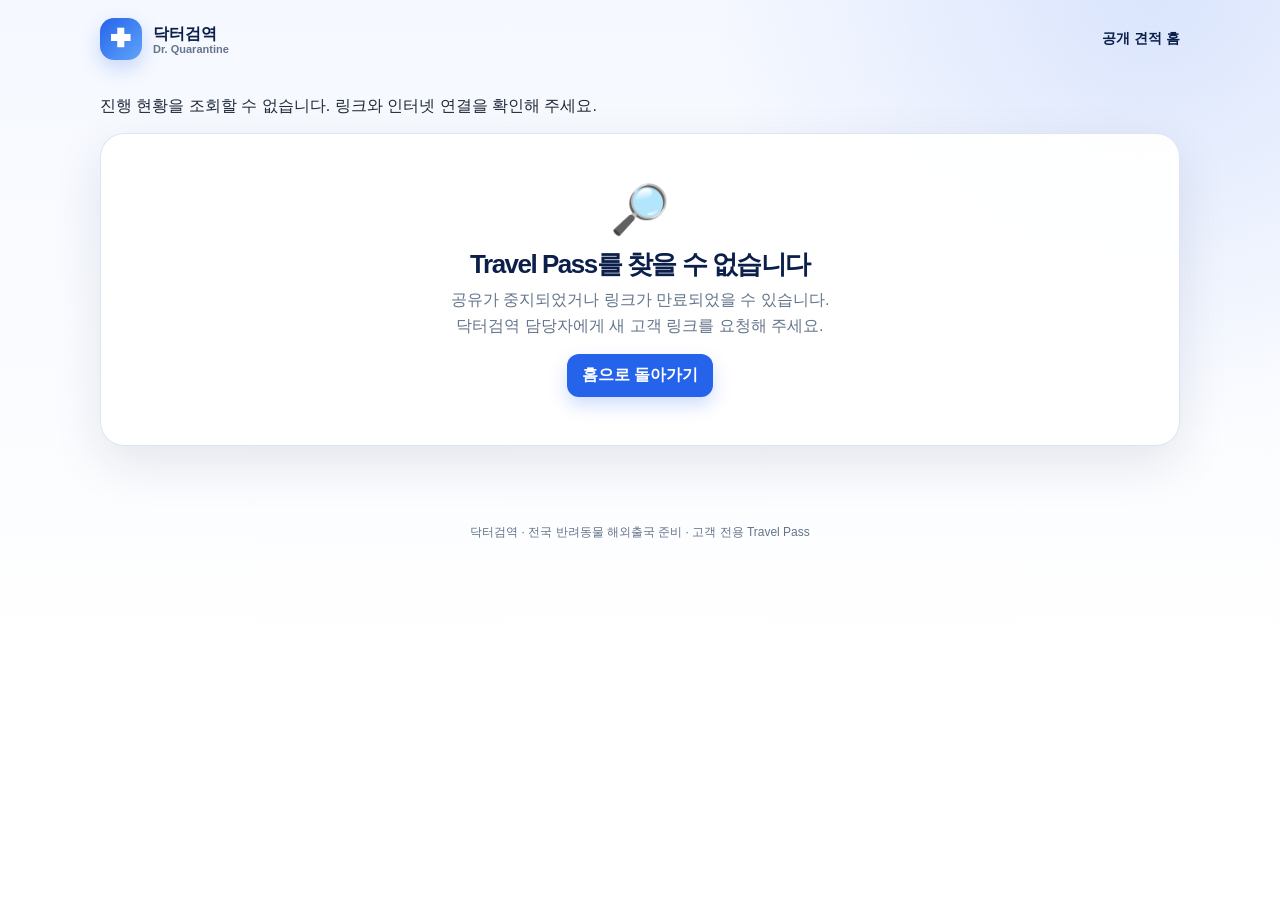
<file: travel.html>
<!doctype html>
<html lang="ko">
<head>
  <meta charset="utf-8">
  <meta name="viewport" content="width=device-width,initial-scale=1">
  <meta name="robots" content="noindex,nofollow">
  <meta name="referrer" content="no-referrer">
  <title>닥터검역 Travel Pass</title>
  <link rel="stylesheet" href="app.css">
</head>
<body>
  <header class="shell topbar">
    <a class="brand" href="index.html"><span class="logo">✚</span><span>닥터검역<small>Dr. Quarantine</small></span></a>
    <a class="nav-link" href="index.html">공개 견적 홈</a>
  </header>

  <main class="shell page">
    <p id="travel-load-status" role="status">진행 현황을 불러오는 중…</p>
    <section id="not-found" class="card empty hidden">
      <div class="icon">🔎</div>
      <h1>Travel Pass를 찾을 수 없습니다</h1>
      <p>공유가 중지되었거나 링크가 만료되었을 수 있습니다.<br>닥터검역 담당자에게 새 고객 링크를 요청해 주세요.</p>
      <a class="btn btn-primary" href="index.html">홈으로 돌아가기</a>
    </section>

    <div id="pass" class="hidden">
      <section class="card hero-card">
        <p class="eyebrow">DR. QUARANTINE · TRAVEL PASS</p>
        <h1><span id="pet-name"></span>의 해외출국 준비</h1>
        <p class="sub">보호자님, 닥터검역이 출국일까지 함께합니다.</p>
        <div class="hero-person">
          <div class="pet-avatar">🐾</div>
          <div><strong id="route"></strong><span id="departure"></span></div>
        </div>
        <div class="stats">
          <div class="stat"><small>출국까지</small><strong id="d-day"></strong></div>
          <div class="stat"><small>준비 진행률</small><strong id="progress-number"></strong></div>
          <div class="stat"><small>현재 단계</small><strong id="current-step"></strong></div>
        </div>
      </section>

      <div class="content-grid">
        <div>
          <section class="card section">
            <div class="section-title"><h2>준비 현황</h2><span class="badge" id="completed-count"></span></div>
            <div class="progress-track"><div class="progress-bar" id="progress-bar"></div></div>
            <div class="progress-copy"><span>전체 준비 일정</span><strong id="progress-copy"></strong></div>
            <div class="next-box"><small>다음 해야 할 일</small><strong id="next-visit"></strong><p id="next-action"></p></div>
          </section>

          <section class="card section" style="margin-top:18px">
            <div class="section-title"><h2>전체 준비 단계</h2><span class="badge">Checklist</span></div>
            <ol id="timeline" class="timeline"></ol>
          </section>
        </div>

        <aside>
          <section class="card section">
            <div class="section-title"><h2>담당자 메모</h2><span class="badge">안내</span></div>
            <p class="memo" id="memo"></p>
          </section>
          <div class="notice" style="margin-top:18px"><strong>내용 확인이 필요하신가요?</strong>일정이나 준비 내용이 실제 안내와 다르면 닥터검역 담당자에게 문의해 주세요.</div>
        </aside>
      </div>
    </div>
  </main>
  <footer class="shell footer">닥터검역 · 전국 반려동물 해외출국 준비 · 고객 전용 Travel Pass</footer>
  <script type="module" src="travel.js?v=20261012-5"></script>
</body>
</html>
</file>
<file: app.css>
:root {
  --navy:#0b1f4a; --navy-2:#102b64; --blue:#2563eb; --blue-light:#eaf1ff;
  --orange:#ff8a1f; --green:#16a34a; --red:#dc2626; --text:#1f2937;
  --muted:#64748b; --line:#dbe4f0; --bg:#f5f8ff; --white:#fff;
  --shadow:0 18px 50px rgba(11,31,74,.10);
}
*{box-sizing:border-box}
html{scroll-behavior:smooth}
body{margin:0;min-height:100vh;font-family:Pretendard,-apple-system,BlinkMacSystemFont,"Segoe UI",sans-serif;color:var(--text);background:radial-gradient(circle at 90% 0,rgba(37,99,235,.13),transparent 30%),linear-gradient(180deg,#f5f8ff,#fff 75%)}
button,input,select,textarea{font:inherit}
button{cursor:pointer}
a{color:inherit}
.shell{width:min(1080px,calc(100% - 32px));margin:auto}
.topbar{padding:18px 0;display:flex;align-items:center;justify-content:space-between;gap:16px}
.brand{display:flex;align-items:center;gap:11px;text-decoration:none;color:var(--navy);font-weight:900}
.logo{width:42px;height:42px;border-radius:14px;background:linear-gradient(135deg,var(--blue),#60a5fa);color:#fff;display:grid;place-items:center;font-size:20px;box-shadow:0 8px 20px rgba(37,99,235,.23)}
.brand small{display:block;color:var(--muted);font-size:11px;font-weight:700;margin-top:-2px}
.nav-link{color:var(--navy);font-size:14px;font-weight:800;text-decoration:none}
.page{padding:18px 0 60px}
.card{background:rgba(255,255,255,.95);border:1px solid rgba(219,228,240,.95);border-radius:24px;box-shadow:var(--shadow)}
.hero-card{padding:28px;background:linear-gradient(135deg,var(--navy),var(--navy-2));color:#fff;overflow:hidden;position:relative}
.hero-card:after{content:"";position:absolute;width:190px;height:190px;border-radius:50%;right:-65px;top:-70px;background:rgba(96,165,250,.18)}
.eyebrow{margin:0 0 8px;color:#bfdbfe;font-size:13px;font-weight:900;letter-spacing:.04em}
h1,h2,h3,p{margin-top:0}
h1{font-size:clamp(28px,6vw,44px);line-height:1.12;letter-spacing:-1.5px;margin-bottom:8px}
.sub{color:#dbeafe;margin:0;line-height:1.6}
.hero-person{display:flex;align-items:center;gap:14px;margin-top:24px}
.pet-avatar{width:56px;height:56px;border-radius:18px;background:#fff;color:var(--navy);display:grid;place-items:center;font-size:28px;flex:0 0 auto}
.hero-person strong{display:block;font-size:20px}
.hero-person span{display:block;color:#bfdbfe;margin-top:3px;font-size:14px}
.stats{display:grid;grid-template-columns:repeat(3,1fr);gap:12px;margin-top:20px;position:relative;z-index:1}
.stat{padding:16px;border-radius:18px;background:rgba(255,255,255,.10);border:1px solid rgba(255,255,255,.12)}
.stat small{display:block;color:#bfdbfe;font-weight:700;margin-bottom:5px}
.stat strong{font-size:clamp(18px,4vw,25px)}
.content-grid{display:grid;grid-template-columns:minmax(0,1.35fr) minmax(280px,.65fr);gap:18px;margin-top:18px}
.section{padding:24px}
.section-title{display:flex;align-items:center;justify-content:space-between;gap:10px;margin-bottom:18px}
.section-title h2{margin:0;color:var(--navy);font-size:20px}
.badge{display:inline-flex;align-items:center;padding:6px 10px;border-radius:999px;background:var(--blue-light);color:var(--blue);font-size:12px;font-weight:900}
.progress-track{height:12px;background:#e8eef8;border-radius:999px;overflow:hidden}
.progress-bar{height:100%;width:0;background:linear-gradient(90deg,var(--blue),#60a5fa);border-radius:inherit;transition:width .35s ease}
.progress-copy{display:flex;justify-content:space-between;gap:12px;margin-top:9px;color:var(--muted);font-size:13px}
.next-box{padding:18px;border-radius:18px;background:#f0f6ff;border:1px solid #dbeafe;margin-top:20px}
.next-box small{color:var(--blue);font-weight:900}
.next-box strong{display:block;color:var(--navy);font-size:19px;margin:7px 0}
.next-box p{margin:0;color:#475569;line-height:1.55}
.timeline{list-style:none;padding:0;margin:0}
.timeline li{display:grid;grid-template-columns:34px 1fr;gap:12px;position:relative;padding-bottom:20px}
.timeline li:not(:last-child):before{content:"";position:absolute;left:16px;top:32px;bottom:0;width:2px;background:var(--line)}
.step-icon{width:34px;height:34px;border-radius:50%;border:2px solid #cbd5e1;background:#fff;color:#94a3b8;display:grid;place-items:center;font-weight:900;z-index:1}
.timeline .done .step-icon{background:var(--green);border-color:var(--green);color:#fff}
.timeline .current .step-icon{background:var(--blue);border-color:var(--blue);color:#fff;box-shadow:0 0 0 5px #dbeafe}
.step-copy strong{display:block;color:var(--navy);padding-top:5px}
.step-copy span{display:block;color:var(--muted);font-size:13px;margin-top:4px;line-height:1.45}
.memo{white-space:pre-wrap;color:#475569;line-height:1.7;margin:0}
.notice{padding:18px;border-radius:18px;background:#fff8ed;border:1px solid #fed7aa;color:#9a4c08;line-height:1.55;font-size:14px}
.notice strong{display:block;color:#7c3b05;margin-bottom:4px}
.empty{text-align:center;padding:48px 24px}
.empty .icon{font-size:48px;margin-bottom:12px}
.empty h1{color:var(--navy);font-size:26px}
.empty p{color:var(--muted);line-height:1.6}
.btn{border:0;border-radius:12px;padding:11px 15px;font-weight:900;display:inline-flex;align-items:center;justify-content:center;gap:7px;text-decoration:none}
.btn-primary{background:var(--blue);color:#fff;box-shadow:0 8px 18px rgba(37,99,235,.22)}
.btn-secondary{background:#eef3fb;color:var(--navy)}
.btn-danger{background:#fff1f2;color:var(--red)}
.btn-small{padding:8px 11px;font-size:13px}
.admin-head{display:flex;justify-content:space-between;align-items:end;gap:16px;margin:10px 0 18px}
.admin-head h1{color:var(--navy);font-size:clamp(30px,5vw,42px);margin-bottom:6px}
.admin-head p{color:var(--muted);margin:0}
.admin-layout{display:grid;grid-template-columns:330px minmax(0,1fr);gap:18px;align-items:start}
.customer-list{padding:14px;position:sticky;top:12px}
.list-toolbar{display:flex;gap:8px;margin-bottom:12px}
.search{width:100%;border:1px solid var(--line);border-radius:12px;padding:10px 12px;outline:none;background:#fff}
.search:focus,.field input:focus,.field select:focus,.field textarea:focus{border-color:#60a5fa;box-shadow:0 0 0 3px #dbeafe}
.customer-items{display:grid;gap:8px;max-height:68vh;overflow:auto}
.customer-item{width:100%;text-align:left;border:1px solid transparent;border-radius:14px;background:#f8fafc;padding:13px;color:var(--text)}
.customer-item:hover{background:#f0f6ff}
.customer-item.active{border-color:#93c5fd;background:#eff6ff}
.customer-item strong{display:block;color:var(--navy);margin-bottom:4px}
.customer-item span{font-size:12px;color:var(--muted)}
.editor{padding:24px}
.editor-header{display:flex;justify-content:space-between;gap:12px;align-items:center;margin-bottom:20px}
.editor-header h2{margin:0;color:var(--navy);font-size:22px}
.form-grid{display:grid;grid-template-columns:repeat(2,minmax(0,1fr));gap:16px}
.field{display:grid;gap:7px}
.field.full{grid-column:1/-1}
.field label{font-size:13px;color:#475569;font-weight:900}
.field input,.field select,.field textarea{width:100%;border:1px solid var(--line);border-radius:12px;background:#fff;padding:11px 12px;outline:none;color:var(--text)}
.field textarea{min-height:92px;resize:vertical;line-height:1.5}
.steps-editor{display:grid;grid-template-columns:repeat(2,minmax(0,1fr));gap:10px}
.check-row{display:flex;align-items:flex-start;gap:9px;padding:12px;background:#f8fafc;border-radius:12px;font-size:14px}
.check-row input{width:18px;height:18px;margin:1px 0 0;accent-color:var(--blue)}
.editor-actions{display:flex;flex-wrap:wrap;gap:8px;margin-top:22px;padding-top:18px;border-top:1px solid var(--line)}
.url-box{display:flex;gap:8px}
.url-box input{min-width:0}
.toast{position:fixed;left:50%;bottom:24px;transform:translate(-50%,20px);background:var(--navy);color:#fff;padding:12px 18px;border-radius:12px;box-shadow:var(--shadow);opacity:0;pointer-events:none;transition:.25s;z-index:10;font-weight:800;font-size:14px}
.toast.show{opacity:1;transform:translate(-50%,0)}
.hidden{display:none!important}
.footer{padding:18px 0 36px;text-align:center;color:var(--muted);font-size:12px}
@media(max-width:780px){.content-grid,.admin-layout{grid-template-columns:1fr}.customer-list{position:static}.customer-items{max-height:250px}.stats{grid-template-columns:1fr}.stat{display:flex;justify-content:space-between;align-items:center}.stat small{margin:0}.section,.editor,.hero-card{padding:20px}.form-grid,.steps-editor{grid-template-columns:1fr}.admin-head{align-items:stretch;flex-direction:column}.admin-head .btn{width:100%}.topbar{padding:14px 0}.nav-link{font-size:12px}}
@media(max-width:420px){.shell{width:min(100% - 22px,1080px)}.hero-card{border-radius:20px}.url-box{flex-direction:column}.editor-actions .btn{flex:1}.section-title{align-items:flex-start}}
</file>
